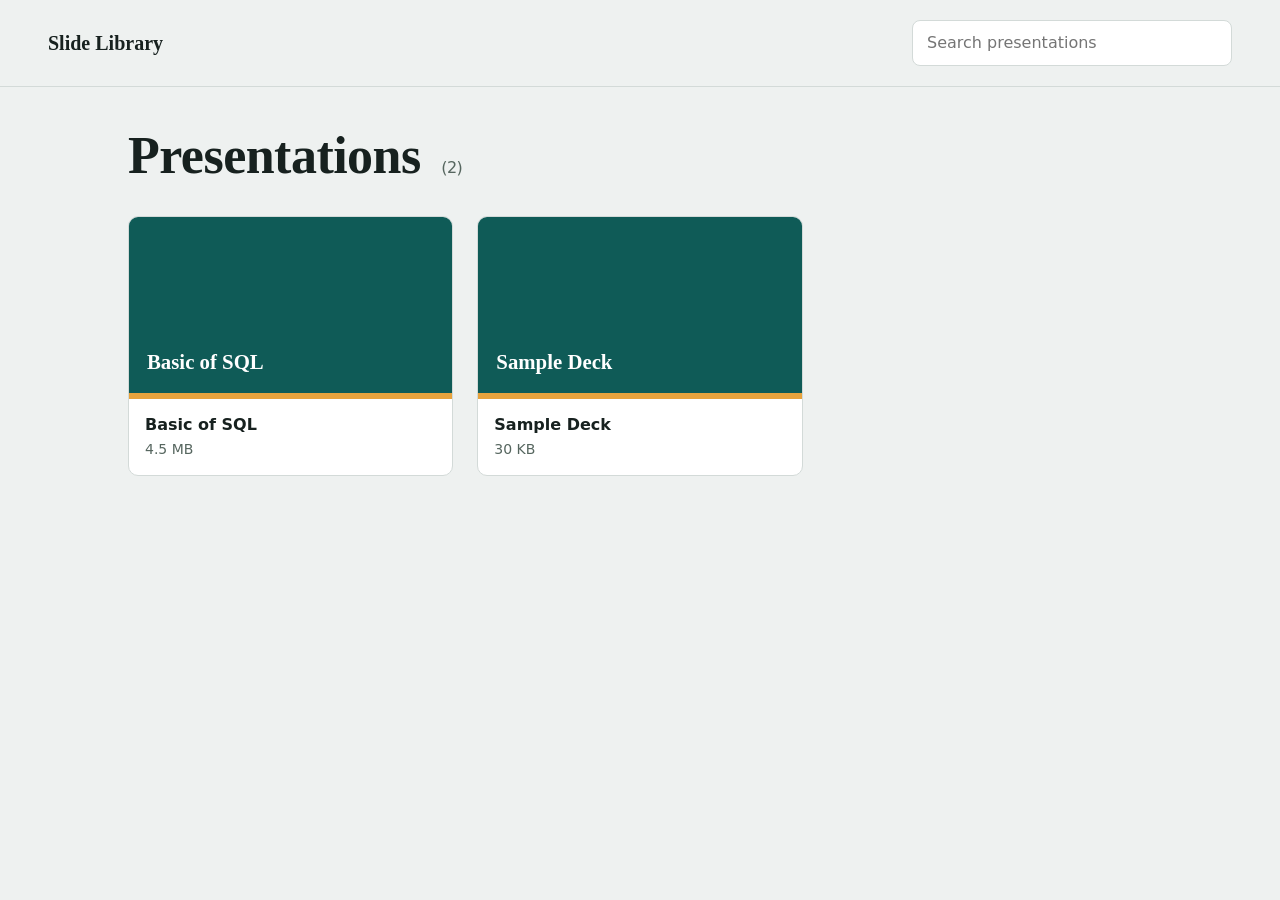
<file: index.html>
<!doctype html>
<html lang="en">
<head>
<meta charset="utf-8">
<meta name="viewport" content="width=device-width, initial-scale=1">
<title>Slide Library</title>
<meta name="description" content="Browse and view presentations online.">
<link rel="stylesheet" href="css/style.css">
</head>
<body>
<header class="top">
  <a class="brand" href="./">Slide Library</a>
  <label class="search"><span class="sr">Search presentations</span>
    <input id="q" type="search" placeholder="Search presentations" autocomplete="off"></label>
</header>
<main class="wrap">
  <h1>Presentations <small id="count"></small></h1>
  <div id="grid" class="grid" aria-live="polite"></div>
  <p id="msg" class="msg" hidden></p>
</main>
<script src="js/app.js"></script>
</body>
</html>
</file>
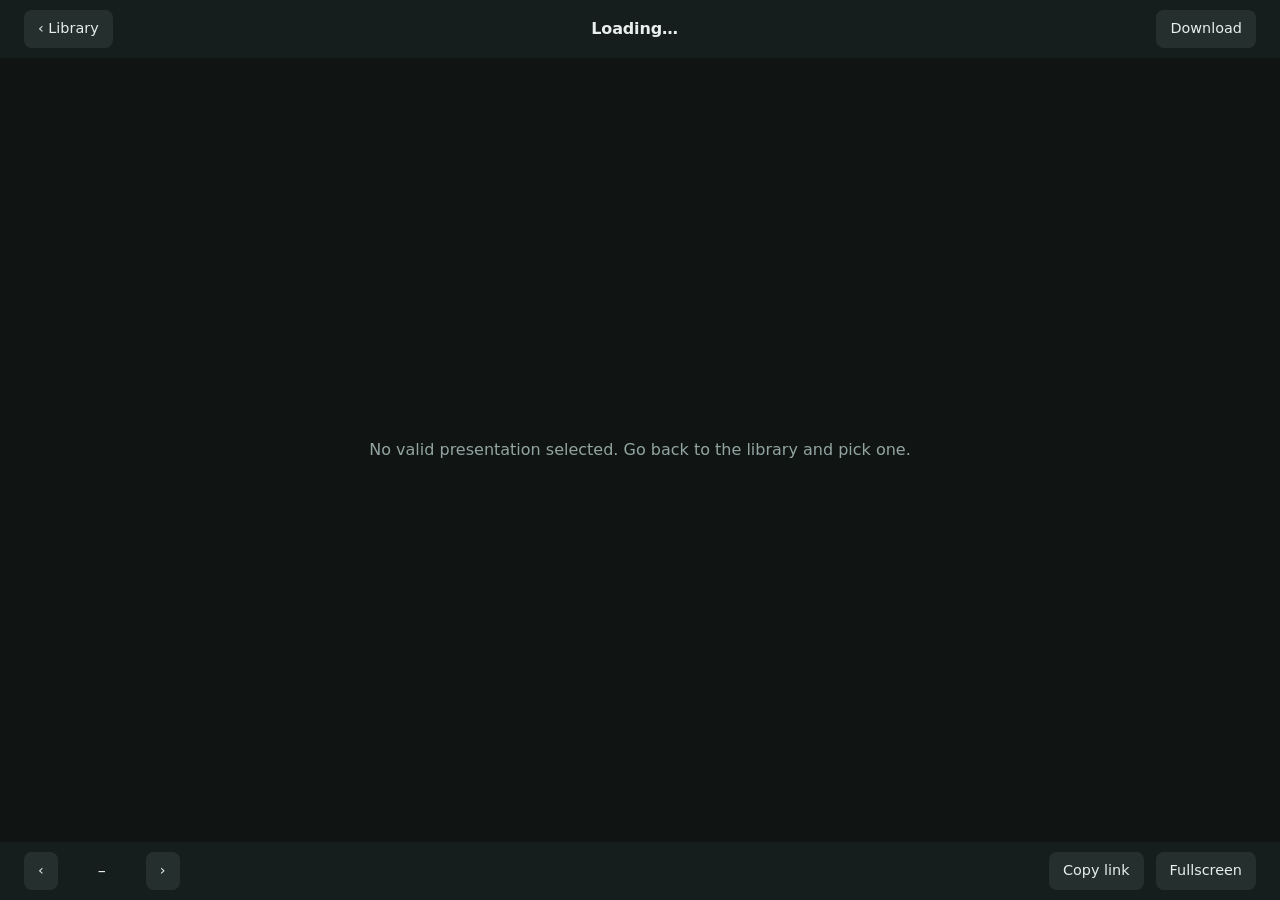
<file: viewer.html>
<!doctype html>
<html lang="en">
<head>
<meta charset="utf-8">
<meta name="viewport" content="width=device-width, initial-scale=1, viewport-fit=cover">
<title>Viewer · Slide Library</title>
<link rel="stylesheet" href="css/style.css">
</head>
<body class="viewer">
<header class="bar">
  <a class="btn" href="./" aria-label="Back to library">‹ Library</a>
  <h1 id="title">Loading…</h1>
  <a class="btn" id="dl" download>Download</a>
</header>
<main id="stage" class="stage">
  <div id="slide"></div>
  <div id="status" class="status">Loading presentation…</div>
</main>
<footer class="bar ctl">
  <button class="btn" id="prev" aria-label="Previous slide">‹</button>
  <span id="pos" aria-live="polite">–</span>
  <button class="btn" id="next" aria-label="Next slide">›</button>
  <span class="grow"></span>
  <button class="btn" id="copy">Copy link</button>
  <button class="btn" id="fs">Fullscreen</button>
</footer>
<script src="js/vendor/pptx-preview.umd.js"></script>
<script src="js/viewer.js"></script>
</body>
</html>
</file>
<file: css/style.css>
:root{--paper:#EEF1F0;--card:#fff;--ink:#17211F;--muted:#56665F;--line:#D3DAD8;--teal:#0F5B57;--amber:#E8A33D;--stage:#101514;--serif:"Iowan Old Style","Palatino Linotype",Georgia,serif;--sans:system-ui,-apple-system,"Segoe UI",Roboto,sans-serif}
@media(prefers-color-scheme:dark){:root{--paper:#0F1514;--card:#161E1D;--ink:#E7EEEC;--muted:#93A5A1;--line:#25302E;--teal:#5CC2B8}}
*{box-sizing:border-box}
html,body{height:100%}
body{margin:0;background:var(--paper);color:var(--ink);font:16px/1.5 var(--sans)}
a{color:inherit}
.sr{position:absolute;width:1px;height:1px;overflow:hidden;clip:rect(0 0 0 0)}
:focus-visible{outline:3px solid var(--amber);outline-offset:2px}
.top{display:flex;gap:16px;align-items:center;justify-content:space-between;flex-wrap:wrap;padding:20px clamp(16px,4vw,48px);border-bottom:1px solid var(--line)}
.brand{font:700 1.25rem var(--serif);text-decoration:none}
.search input{width:min(320px,80vw);padding:10px 14px;border:1px solid var(--line);border-radius:8px;background:var(--card);color:inherit;font:inherit}
.wrap{max-width:1120px;margin:0 auto;padding:40px clamp(16px,4vw,48px) 80px}
h1{font:700 clamp(2rem,5vw,3.25rem)/1.1 var(--serif);margin:0 0 32px;letter-spacing:-.01em}
h1 small{font:500 1rem var(--sans);color:var(--muted);margin-left:8px}
.grid{display:grid;grid-template-columns:repeat(auto-fill,minmax(260px,1fr));gap:24px}
.card{display:block;text-decoration:none;background:var(--card);border:1px solid var(--line);border-radius:10px;overflow:hidden;transition:transform .15s,border-color .15s}
.card:hover{transform:translateY(-3px);border-color:var(--teal)}
.tile{aspect-ratio:16/9;background:var(--teal);color:#fff;padding:18px;display:flex;align-items:flex-end;font:700 1.3rem/1.2 var(--serif);border-bottom:6px solid var(--amber);overflow:hidden}
.info{padding:14px 16px}
.info b{display:block;font-weight:600}
.info span{color:var(--muted);font-size:.875rem}
.skel{aspect-ratio:4/3;border-radius:10px;background:linear-gradient(90deg,var(--line),var(--card),var(--line));background-size:200% 100%;animation:sh 1.4s infinite}
@keyframes sh{to{background-position:-200% 0}}
.msg{max-width:52ch;color:var(--muted)}
.msg b{color:var(--ink)}
code{background:var(--line);padding:1px 6px;border-radius:4px}
/* viewer */
.viewer{display:flex;flex-direction:column;height:100%;background:var(--stage);color:#E7EEEC;padding-top:env(safe-area-inset-top)}
.bar{display:flex;align-items:center;gap:12px;padding:10px clamp(12px,3vw,24px);padding-bottom:max(10px,env(safe-area-inset-bottom));background:#161E1D}
.bar h1{flex:1;margin:0;font:600 1rem var(--sans);overflow:hidden;text-overflow:ellipsis;white-space:nowrap;text-align:center}
.grow{flex:1}
.btn{background:#25302E;color:#E7EEEC;border:0;border-radius:8px;padding:8px 14px;font:inherit;font-size:.9rem;cursor:pointer;text-decoration:none}
.btn:hover{background:#31403D}
.btn[disabled]{opacity:.4;cursor:default}
.stage{flex:1;min-height:0;display:flex;align-items:center;justify-content:center;position:relative;overflow:hidden}
#slide{box-shadow:0 10px 40px rgba(0,0,0,.5)}
.status{position:absolute;inset:0;display:flex;align-items:center;justify-content:center;text-align:center;padding:24px;color:#93A5A1}
.status[hidden]{display:none}
#pos{min-width:64px;text-align:center;font-variant-numeric:tabular-nums}
@media(max-width:560px){#dl,#copy{display:none}}
@media(prefers-reduced-motion:reduce){*{transition:none!important;animation:none!important}}

.stage [class*="pptx-preview-wrapper-"]{display:none!important}
</file>
